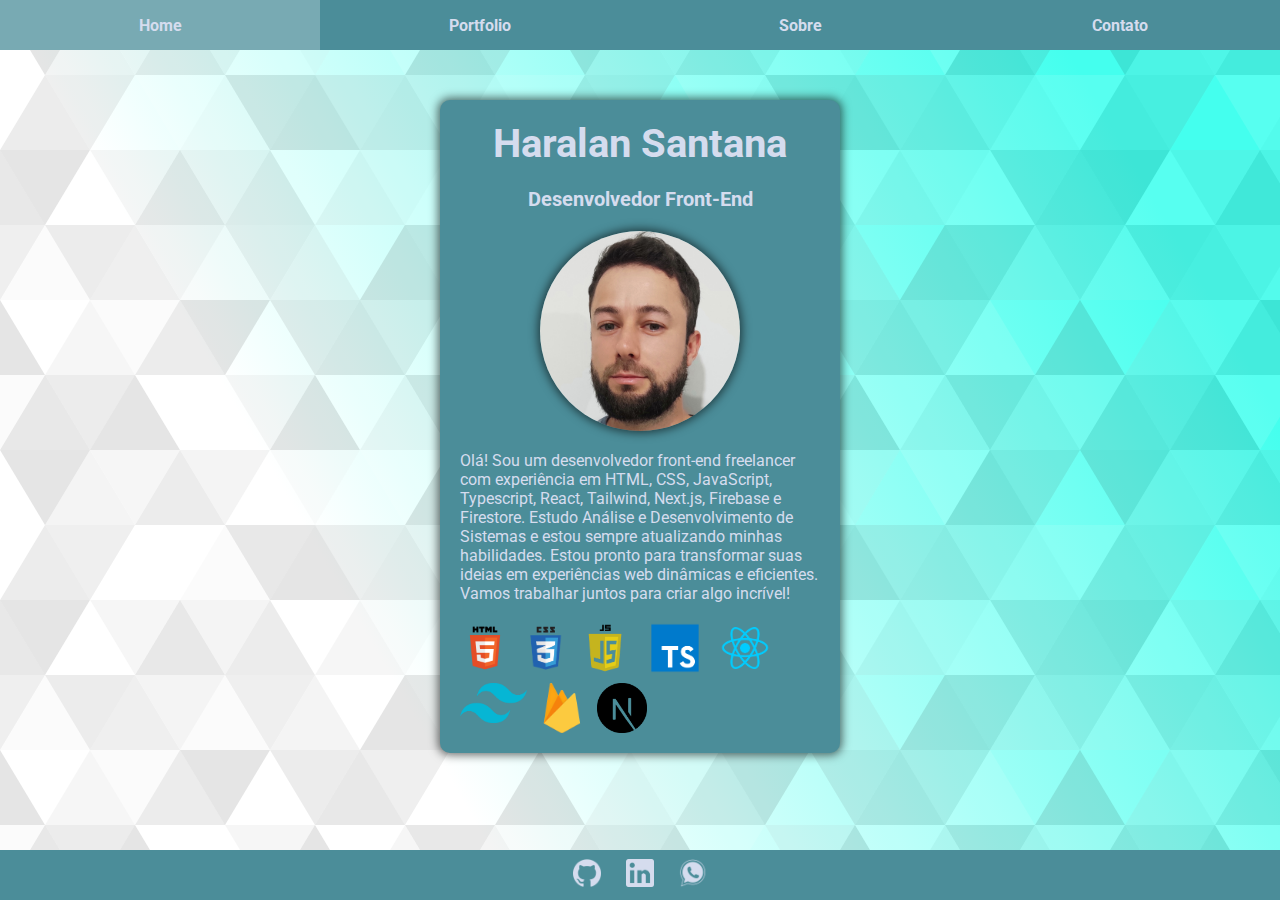
<file: index.html>
<!DOCTYPE html>
<html lang="en">
<head>
  <meta charset="UTF-8">
  <meta name="viewport" content="width=device-width, initial-scale=1.0">
  <link rel="stylesheet" href="/src/styles/styles.css">
  <title>Home</title>
  <link rel="preconnect" href="https://fonts.googleapis.com">
<link rel="preconnect" href="https://fonts.gstatic.com" crossorigin>
<link href="https://fonts.googleapis.com/css2?family=Roboto:ital,wght@0,100;0,300;0,400;0,500;0,700;0,900;1,100;1,300;1,400;1,500;1,700;1,900&display=swap" rel="stylesheet">
<link rel="icon" type="image/x-icon" href="src/images/favicon.ico">
</head>
<body>
  <!-- Nessa pagina fica o Home, e eu procurei utilizar elementos semanticos do html ao inves de divs e outros elementos genericos 
  No comeco do body coloquei um nav para ficar no topo com os links para as outras paginas do site-->
  <nav>
    <ul class="nav-ul-container">
      <a class="links-list" href="./index.html"><li class="nav-link">Home</li></a>
      <a class="links-list" href="./portfolio.html"><li class="nav-link">Portfolio</li></a>
      <a class="links-list" href="./sobre.html"><li class="nav-link">Sobre</li></a>
      <a class="links-list" href="./contato.html"><li class="nav-link">Contato</li></a>
      
    </ul>
  </nav>
  <main>
    <!-- Criei uma secao onde coloquei uma breve descricao sobre mim e as habilidades que tenho como desenvolvedor -->
    <section class="home-section-1">
      <h1 class="home-title">Haralan Santana</h1>
      <h2 class="home-subtitle">Desenvolvedor Front-End</h2>
      <img class="profile-image" src="./src/images/img02quad.jpg" alt="">
      <p class="home-section-description">Olá! Sou um desenvolvedor front-end freelancer com experiência em HTML, CSS, JavaScript, Typescript, React, Tailwind, Next.js, Firebase e Firestore. Estudo Análise e Desenvolvimento de Sistemas e estou sempre atualizando minhas habilidades. Estou pronto para transformar suas ideias em experiências web dinâmicas e eficientes. Vamos trabalhar juntos para criar algo incrível!</p>
      <div class="icons-container">
        <img class="home-section-icon" src="./src/images/html-icon.png" alt="html-icon">
        <img class="home-section-icon" src="./src/images/css-icon.png" alt="css-icon">
        <img class="home-section-icon" src="./src/images/js-icon.png" alt="js-icon">
        <img class="home-section-icon" src="./src/images/ts-icon.png" alt="typescript-icon">
        <img class="home-section-icon" src="./src/images/react-icon.png" alt="react-icon">
        <img class="home-section-icon tail" src="./src/images/tailwind-icon.png" alt="tailwind-icon">
        <img class="home-section-icon" src="./src/images/firebase-icon.png" alt="firebase-icon">
        <img class="home-section-icon" src="./src/images/nextjs-icon.png" alt="nextjs-icon">
      </div>
    </section>
    
  </main>
  <!-- Abaixo fiz um footer com links para as redes sociais, usei ul como container e encapsulei as logos em um a(link) com os respectivos links -->
  <footer>
    <ul class="footer-ul">
      <a href="https://github.com/HaralanS" target="_blank"><img style="height: 28px;" src="./src/images/github-icon-color-4.png" alt="github-icon"></a>
      <a href="https://www.linkedin.com/in/haralan-santana/" target="_blank"><img style="height: 28px;" src="./src/images/linkedin-icon-color-4.png" alt="linkedin-icon"></a>
      <a href="https://wa.me/5547999417662?text=Oi!%20Vim%20atraves%20do%20seu%20portfolio" target="_blank"><img style="height: 28px;" src="./src/images/whatsapp-icon-color-4.png" alt="whatsapp-icon"></a>
    </ul>
  </footer>
</body>
</html>
</file>
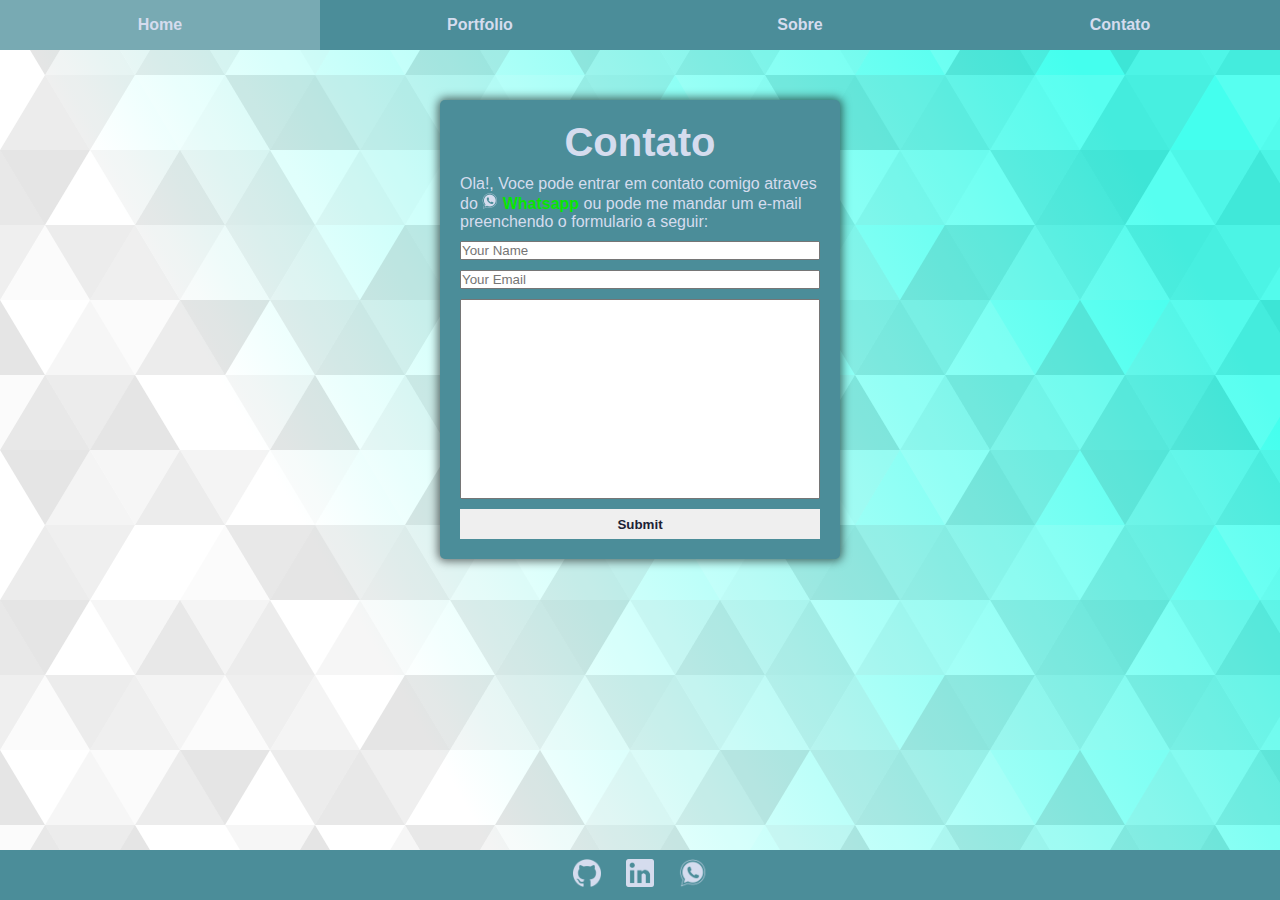
<file: contato.html>
<!DOCTYPE html>
<html lang="en">
<head>
  <meta charset="UTF-8">
  <meta name="viewport" content="width=device-width, initial-scale=1.0">
  <link rel="stylesheet" href="/src/styles/styles.css">
  <link rel="icon" type="image/x-icon" href="src/images/favicon.ico">
  <title>Contato</title>
</head>
<body>
  <!-- Nessa pagina fica o Contato, e eu procurei utilizar elementos semanticos do html ao inves de divs e outros elementos genericos 
  No comeco do body coloquei um nav para ficar no topo com os links para as outras paginas do site -->
  <nav>
    <ul class="nav-ul-container">
      <a class="links-list" href="./index.html"><li class="nav-link">Home</li></a>
      <a class="links-list" href="./portfolio.html"><li class="nav-link">Portfolio</li></a>
      <a class="links-list" href="./sobre.html"><li class="nav-link">Sobre</li></a>
      <a class="links-list" href="./contato.html"><li class="nav-link">Contato</li></a>
    </ul>
  </nav>
  <main>
    <!-- para o formulario usei o staticforms apenas para torna-lo funcional -->
    <form class="contact-form" action="https://api.staticforms.xyz/submit" method="post">
      <h1 style="text-align: center;" class="home-title">Contato</h1>
      <p class="home-section-description">Ola!, Voce pode entrar em contato comigo atraves do <a style="color:rgb(8, 230, 0); font-weight: bold;" href="https://wa.me/5547999417662?text=Oi!%20Vim%20atraves%20do%20seu%20portfolio" target=”_blank”><img style="height: 16px;" src="./src/images/whatsapp-icon-color-4.png" alt="whatsapp-icon"> Whatsapp</a> ou pode me mandar um e-mail preenchendo o formulario a seguir:</p>
      <input type="text" name="name" placeholder="Your Name">
      <input type="text" name="email" placeholder="Your Email" />
      <textarea name="message"></textarea>
      <input type="text" name="honeypot" style="display:none">
      <input type="hidden" name="accessKey" value="80fbcab9-d4c3-4a77-bd81-b0af11ceda88">
      <input type="hidden" name="subject" value="Contact us from - example.com" />
      <input type="hidden" name="replyTo" value="@">
      <input type="hidden" name="redirectTo" value="https://example.com/contact/success">
      <input class="form-button" type="submit" value="Submit" />
  </form>
  </main>
  <!-- Abaixo fiz um footer com links para as redes sociais, usei ul como container e encapsulei as logos em um a(link) com os respectivos links -->
  <footer>
    <ul class="footer-ul">
      <a href="https://github.com/HaralanS" target="_blank"><img style="height: 28px;" src="./src/images/github-icon-color-4.png" alt="github-icon"></a>
      <a href="https://www.linkedin.com/in/haralan-santana/" target="_blank"><img style="height: 28px;" src="./src/images/linkedin-icon-color-4.png" alt="linkedin-icon"></a>
      <a href="https://wa.me/5547999417662?text=Oi!%20Vim%20atraves%20do%20seu%20portfolio" target="_blank"><img style="height: 28px;" src="./src/images/whatsapp-icon-color-4.png" alt="whatsapp-icon"></a>
    </ul>
  </footer>
</body>
</html>
</file>
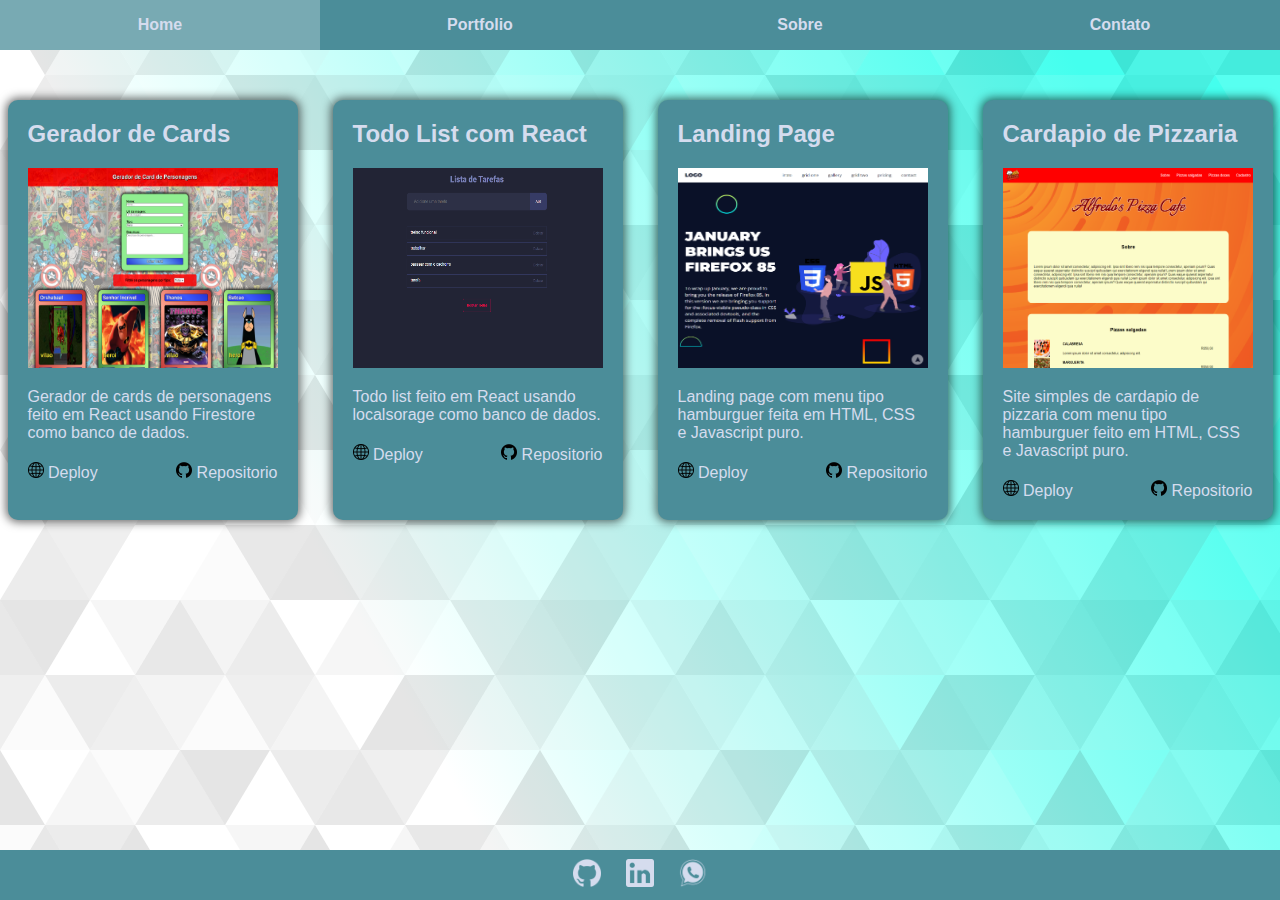
<file: portfolio.html>
<!DOCTYPE html>
<html lang="en">
<head>
  <meta charset="UTF-8">
  <meta name="viewport" content="width=device-width, initial-scale=1.0">
  <link rel="stylesheet" href="/src/styles/styles.css">
  <link rel="icon" type="image/x-icon" href="src/images/favicon.ico">
  <title>Portfolio</title>
</head>
<body>
  <!-- Nessa pagina fica o Portfolio, e eu procurei utilizar elementos semanticos do html ao inves de divs e outros elementos genericos 
  No comeco do body coloquei um nav para ficar no topo com os links para as outras paginas do site -->
  <nav>
    <ul class="nav-ul-container">
      <a class="links-list" href="./index.html"><li class="nav-link">Home</li></a>
      <a class="links-list" href="./portfolio.html"><li class="nav-link">Portfolio</li></a>
      <a class="links-list" href="./sobre.html"><li class="nav-link">Sobre</li></a>
      <a class="links-list" href="./contato.html"><li class="nav-link">Contato</li></a>
    </ul>
  </nav>
  <main>
    <section class="portfolio-section">
      <div class="card">
        <h2 class="card-title">Gerador de Cards</h2>
        <img class="card-image" src="./src/images/cards-firestore.png" alt="">
        <p class="card-description">Gerador de cards de personagens feito em React usando Firestore como banco de dados.</p>
        <div class="links-container">
          <a target=”_blank” class="card-link" href="https://card-generator-five.vercel.app/"><img class="link-icon" src="./src/images/world-wide-web-icon.png" alt="world-wide-web icon"> Deploy</a>
        <a target=”_blank” class="card-link" href="https://github.com/HaralanS/card-generator" ><img class="link-icon" src="./src/images/github-icon.png" alt="Github icon"> Repositorio</a>
        </div>
      </div>
      <div class="card">
        <h2 class="card-title">Todo List com React </h2>
        <img class="card-image" src="./src/images/todo-list-react.png" alt="">
        <p class="card-description">Todo list feito em React usando localsorage como banco de dados.</p>
        <div class="links-container">
          <a target=”_blank” class="card-link" href="https://haralans.github.io/todo_list_react_01/"><img class="link-icon" src="./src/images/world-wide-web-icon.png" alt="world-wide-web icon"> Deploy</a>
        <a target=”_blank” class="card-link" href="https://github.com/HaralanS/todo_list_react_01" ><img class="link-icon" src="./src/images/github-icon.png" alt="Github icon"> Repositorio</a>
        </div>
      </div>
      <div class="card">
        <h2 class="card-title">Landing Page</h2>
        <img class="card-image" src="./src/images/landing-page-01.png" alt="">
        <p class="card-description">Landing page com menu tipo hamburguer feita em HTML, CSS e Javascript puro.</p>
        <div class="links-container">
          <a target=”_blank” class="card-link" href="https://haralandingpage.netlify.app/"><img class="link-icon" src="./src/images/world-wide-web-icon.png" alt="world-wide-web icon"> Deploy</a>
        <a target=”_blank” class="card-link" href="https://github.com/HaralanS/Landing-page-01" ><img class="link-icon" src="./src/images/github-icon.png" alt="Github icon"> Repositorio</a>
        </div>
      </div>
      <div class="card">
        <h2 class="card-title">Cardapio de Pizzaria</h2>
        <img class="card-image" src="./src/images/cardapio-alfredo.png" alt="">
        <p class="card-description">Site simples de cardapio de pizzaria com menu tipo hamburguer feito em HTML, CSS e Javascript puro.</p>
        <div class="links-container">
          <a target=”_blank” class="card-link" href="https://alfredoscardapio.netlify.app/"><img class="link-icon" src="./src/images/world-wide-web-icon.png" alt="world-wide-web icon"> Deploy</a>
        <a target=”_blank” class="card-link" href="https://github.com/HaralanS/Cardapio" ><img class="link-icon" src="./src/images/github-icon.png" alt="Github icon"> Repositorio</a>
        </div>
      </div>
    </section>
  </main>
  <!-- Abaixo fiz um footer com links para as redes sociais, usei ul como container e encapsulei as logos em um a(link) com os respectivos links -->
  <footer>
    <ul class="footer-ul">
      <a href="https://github.com/HaralanS" target="_blank"><img style="height: 28px;" src="./src/images/github-icon-color-4.png" alt="github-icon"></a>
      <a href="https://www.linkedin.com/in/haralan-santana/" target="_blank"><img style="height: 28px;" src="./src/images/linkedin-icon-color-4.png" alt="linkedin-icon"></a>
      <a href="https://wa.me/5547999417662?text=Oi!%20Vim%20atraves%20do%20seu%20portfolio" target="_blank"><img style="height: 28px;" src="./src/images/whatsapp-icon-color-4.png" alt="whatsapp-icon"></a>
    </ul>
  </footer>
</body>
</html>
</file>
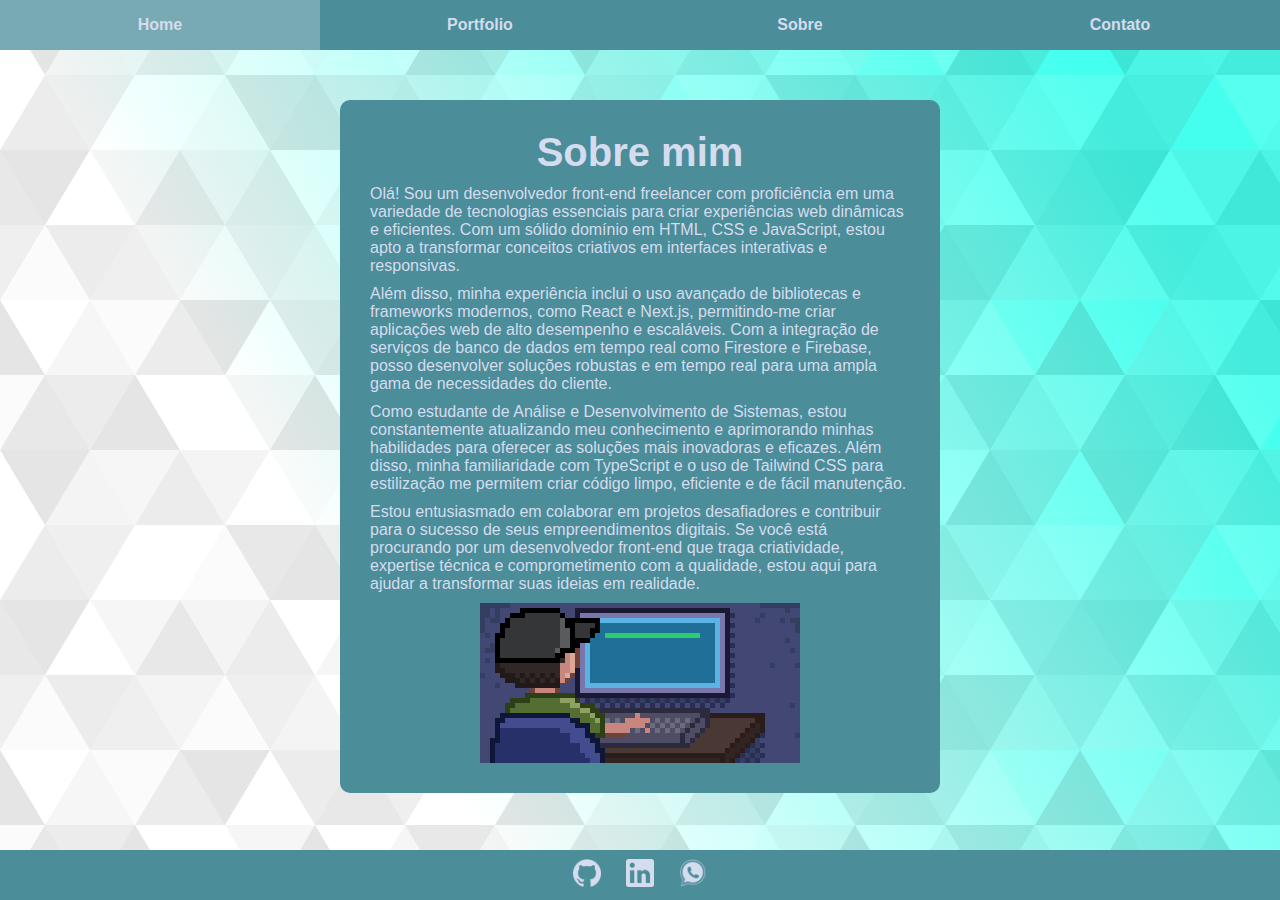
<file: sobre.html>
<!DOCTYPE html>
<html lang="en">
<head>
  <meta charset="UTF-8">
  <meta name="viewport" content="width=device-width, initial-scale=1.0">
  <link rel="stylesheet" href="/src/styles/styles.css">
  <link rel="icon" type="image/x-icon" href="src/images/favicon.ico">
  <title>Sobre</title>
</head>
<body>
  <!-- Nessa pagina fica o Sobre, e eu procurei utilizar elementos semanticos do html ao inves de divs e outros elementos genericos 
  No comeco do body coloquei um nav para ficar no topo com os links para as outras paginas do site -->
  <nav>
    <ul class="nav-ul-container">
      <a class="links-list" href="./index.html"><li class="nav-link">Home</li></a>
      <a class="links-list" href="./portfolio.html"><li class="nav-link">Portfolio</li></a>
      <a class="links-list" href="./sobre.html"><li class="nav-link">Sobre</li></a>
      <a class="links-list" href="./contato.html"><li class="nav-link">Contato</li></a>
    </ul>
  </nav>
  <main>
    <section class="section-sobre">
      <h1 class="home-title">Sobre mim</h1>
      <p class="home-section-description">Olá! Sou um desenvolvedor front-end freelancer com proficiência em uma variedade de tecnologias essenciais para criar experiências web dinâmicas e eficientes. Com um sólido domínio em HTML, CSS e JavaScript, estou apto a transformar conceitos criativos em interfaces interativas e responsivas.</p>
      <p class="home-section-description">Além disso, minha experiência inclui o uso avançado de bibliotecas e frameworks modernos, como React e Next.js, permitindo-me criar aplicações web de alto desempenho e escaláveis. Com a integração de serviços de banco de dados em tempo real como Firestore e Firebase, posso desenvolver soluções robustas e em tempo real para uma ampla gama de necessidades do cliente.</p>
      <p class="home-section-description">Como estudante de Análise e Desenvolvimento de Sistemas, estou constantemente atualizando meu conhecimento e aprimorando minhas habilidades para oferecer as soluções mais inovadoras e eficazes. Além disso, minha familiaridade com TypeScript e o uso de Tailwind CSS para estilização me permitem criar código limpo, eficiente e de fácil manutenção.</p>
      <p class="home-section-description">Estou entusiasmado em colaborar em projetos desafiadores e contribuir para o sucesso de seus empreendimentos digitais. Se você está procurando por um desenvolvedor front-end que traga criatividade, expertise técnica e comprometimento com a qualidade, estou aqui para ajudar a transformar suas ideias em realidade.</p>
      <img src="./src/images/dev-gif-01.gif" alt="desenvolvedor codando">
    </section>
  </main>
  <!-- Abaixo fiz um footer com links para as redes sociais, usei ul como container e encapsulei as logos em um a(link) com os respectivos links -->
  <footer>
    <ul class="footer-ul">
      <a href="https://github.com/HaralanS" target="_blank"><img style="height: 28px;" src="./src/images/github-icon-color-4.png" alt="github-icon"></a>
      <a href="https://www.linkedin.com/in/haralan-santana/" target="_blank"><img style="height: 28px;" src="./src/images/linkedin-icon-color-4.png" alt="linkedin-icon"></a>
      <a href="https://wa.me/5547999417662?text=Oi!%20Vim%20atraves%20do%20seu%20portfolio" target="_blank"><img style="height: 28px;" src="./src/images/whatsapp-icon-color-4.png" alt="whatsapp-icon"></a>
    </ul>
  </footer>
</body>
</html>
</file>
<file: src/styles/styles.css>
/* reset para padronizar algumas estilizacoes basicas */
* {
  margin: 0;
  padding: 0;
  text-decoration: none;
  box-sizing: border-box;
  font-family: "Roboto", sans-serif;
}

/* setei algumas variaveis para usar nas cores padroes */
:root {
  --cor1: #1C2135;
  --cor2: #4b8d99;
  --cor3: #8794c0;
  --cor4: #d5dcee;
}

body {
  min-height: 100vh;
  background: lightskyblue;
}

nav {
  background: var(--cor2);
  height: 50px;
  
}

.nav-ul-container {
  display: flex;
  justify-content: space-around;
  font-weight: bold;
  height: 100%;
}

.links-list {
  list-style: none;
  width: 100%;
  height: 100%;
  display: flex;
  justify-content: center;
  align-items: center;
}

.nav-link {
  color: var(--cor4);
}

.links-list:hover {
  background: rgba(255, 255, 255, 0.253);
}

/* usei um background svg para o fundo do site */
main {
  padding-top: 50px;
  padding-bottom: 50px;
  min-height: calc(100vh - 100px);
  background-color: #ffffff;
background-image: url("data:image/svg+xml,%3Csvg xmlns='http://www.w3.org/2000/svg' width='100%25'%3E%3Cdefs%3E%3ClinearGradient id='a' gradientUnits='userSpaceOnUse' x1='0' x2='0' y1='0' y2='100%25' gradientTransform='rotate(240)'%3E%3Cstop offset='0' stop-color='%23ffffff'/%3E%3Cstop offset='1' stop-color='%234FE'/%3E%3C/linearGradient%3E%3Cpattern patternUnits='userSpaceOnUse' id='b' width='540' height='450' x='0' y='0' viewBox='0 0 1080 900'%3E%3Cg fill-opacity='0.1'%3E%3Cpolygon fill='%23444' points='90 150 0 300 180 300'/%3E%3Cpolygon points='90 150 180 0 0 0'/%3E%3Cpolygon fill='%23AAA' points='270 150 360 0 180 0'/%3E%3Cpolygon fill='%23DDD' points='450 150 360 300 540 300'/%3E%3Cpolygon fill='%23999' points='450 150 540 0 360 0'/%3E%3Cpolygon points='630 150 540 300 720 300'/%3E%3Cpolygon fill='%23DDD' points='630 150 720 0 540 0'/%3E%3Cpolygon fill='%23444' points='810 150 720 300 900 300'/%3E%3Cpolygon fill='%23FFF' points='810 150 900 0 720 0'/%3E%3Cpolygon fill='%23DDD' points='990 150 900 300 1080 300'/%3E%3Cpolygon fill='%23444' points='990 150 1080 0 900 0'/%3E%3Cpolygon fill='%23DDD' points='90 450 0 600 180 600'/%3E%3Cpolygon points='90 450 180 300 0 300'/%3E%3Cpolygon fill='%23666' points='270 450 180 600 360 600'/%3E%3Cpolygon fill='%23AAA' points='270 450 360 300 180 300'/%3E%3Cpolygon fill='%23DDD' points='450 450 360 600 540 600'/%3E%3Cpolygon fill='%23999' points='450 450 540 300 360 300'/%3E%3Cpolygon fill='%23999' points='630 450 540 600 720 600'/%3E%3Cpolygon fill='%23FFF' points='630 450 720 300 540 300'/%3E%3Cpolygon points='810 450 720 600 900 600'/%3E%3Cpolygon fill='%23DDD' points='810 450 900 300 720 300'/%3E%3Cpolygon fill='%23AAA' points='990 450 900 600 1080 600'/%3E%3Cpolygon fill='%23444' points='990 450 1080 300 900 300'/%3E%3Cpolygon fill='%23222' points='90 750 0 900 180 900'/%3E%3Cpolygon points='270 750 180 900 360 900'/%3E%3Cpolygon fill='%23DDD' points='270 750 360 600 180 600'/%3E%3Cpolygon points='450 750 540 600 360 600'/%3E%3Cpolygon points='630 750 540 900 720 900'/%3E%3Cpolygon fill='%23444' points='630 750 720 600 540 600'/%3E%3Cpolygon fill='%23AAA' points='810 750 720 900 900 900'/%3E%3Cpolygon fill='%23666' points='810 750 900 600 720 600'/%3E%3Cpolygon fill='%23999' points='990 750 900 900 1080 900'/%3E%3Cpolygon fill='%23999' points='180 0 90 150 270 150'/%3E%3Cpolygon fill='%23444' points='360 0 270 150 450 150'/%3E%3Cpolygon fill='%23FFF' points='540 0 450 150 630 150'/%3E%3Cpolygon points='900 0 810 150 990 150'/%3E%3Cpolygon fill='%23222' points='0 300 -90 450 90 450'/%3E%3Cpolygon fill='%23FFF' points='0 300 90 150 -90 150'/%3E%3Cpolygon fill='%23FFF' points='180 300 90 450 270 450'/%3E%3Cpolygon fill='%23666' points='180 300 270 150 90 150'/%3E%3Cpolygon fill='%23222' points='360 300 270 450 450 450'/%3E%3Cpolygon fill='%23FFF' points='360 300 450 150 270 150'/%3E%3Cpolygon fill='%23444' points='540 300 450 450 630 450'/%3E%3Cpolygon fill='%23222' points='540 300 630 150 450 150'/%3E%3Cpolygon fill='%23AAA' points='720 300 630 450 810 450'/%3E%3Cpolygon fill='%23666' points='720 300 810 150 630 150'/%3E%3Cpolygon fill='%23FFF' points='900 300 810 450 990 450'/%3E%3Cpolygon fill='%23999' points='900 300 990 150 810 150'/%3E%3Cpolygon points='0 600 -90 750 90 750'/%3E%3Cpolygon fill='%23666' points='0 600 90 450 -90 450'/%3E%3Cpolygon fill='%23AAA' points='180 600 90 750 270 750'/%3E%3Cpolygon fill='%23444' points='180 600 270 450 90 450'/%3E%3Cpolygon fill='%23444' points='360 600 270 750 450 750'/%3E%3Cpolygon fill='%23999' points='360 600 450 450 270 450'/%3E%3Cpolygon fill='%23666' points='540 600 630 450 450 450'/%3E%3Cpolygon fill='%23222' points='720 600 630 750 810 750'/%3E%3Cpolygon fill='%23FFF' points='900 600 810 750 990 750'/%3E%3Cpolygon fill='%23222' points='900 600 990 450 810 450'/%3E%3Cpolygon fill='%23DDD' points='0 900 90 750 -90 750'/%3E%3Cpolygon fill='%23444' points='180 900 270 750 90 750'/%3E%3Cpolygon fill='%23FFF' points='360 900 450 750 270 750'/%3E%3Cpolygon fill='%23AAA' points='540 900 630 750 450 750'/%3E%3Cpolygon fill='%23FFF' points='720 900 810 750 630 750'/%3E%3Cpolygon fill='%23222' points='900 900 990 750 810 750'/%3E%3Cpolygon fill='%23222' points='1080 300 990 450 1170 450'/%3E%3Cpolygon fill='%23FFF' points='1080 300 1170 150 990 150'/%3E%3Cpolygon points='1080 600 990 750 1170 750'/%3E%3Cpolygon fill='%23666' points='1080 600 1170 450 990 450'/%3E%3Cpolygon fill='%23DDD' points='1080 900 1170 750 990 750'/%3E%3C/g%3E%3C/pattern%3E%3C/defs%3E%3Crect x='0' y='0' fill='url(%23a)' width='100%25' height='100%25'/%3E%3Crect x='0' y='0' fill='url(%23b)' width='100%25' height='100%25'/%3E%3C/svg%3E");
background-attachment: fixed;
}

footer {
  background: var(--cor2);
  height: 50px;
  display: flex;
  flex-direction: column;
  justify-content: center;
}

.footer-ul {
  display: flex;
  justify-content: center;
  gap: 25px;
}

/* .footer-ul img {
  
} */

.contact-form {
  display: flex;
  flex-direction: column;
  width: 400px;
  margin: auto;
  padding: 20px;
  gap: 10px;
  background: var(--cor2);
  border-radius: 5px;
  box-shadow: 0px 0px 10px 2px rgba(0, 0, 0, 0.589);
}

textarea {
  height: 200px;
  
  resize: none;
}

.form-button {
  height: 30px;
  cursor: pointer;
  font-weight: bold;
  color: var(--cor1);
  border: none;
}

.profile-image {
  height: 200px;
  width: 200px;
  border-radius: 50%;
  box-shadow: 0px 0px 10px 2px rgba(0, 0, 0, 0.589);
}

.home-section-1 {
  background: var(--cor2);
  width: 400px;
  margin: auto;
  padding: 20px;
  display: flex;
  flex-direction: column;
  gap: 20px;
  justify-content: center;
  align-items: center;
  border-radius: 10px;
  box-shadow: 0px 0px 10px 2px rgba(0, 0, 0, 0.589);
}

.home-title {
  font-size: 40px;
  color: var(--cor4);
  text-align: center;
}

.home-subtitle {
  font-size: 20px;
  color: var(--cor4);
  text-align: center;
}

.card {
  background: var(--cor2);
  width: 290px;
  padding: 20px;
  display: flex;
  flex-direction: column;
  gap: 20px;
  border-radius: 10px;
  color: var(--cor4);
  box-shadow: 0px 0px 10px 2px rgba(0, 0, 0, 0.589);
}
.card-image {
  height: 200px;
  width: 250px;
}

.links-container {
  display: flex;
  justify-content: space-between;
}

.portfolio-section {
  display: flex;
  justify-content: space-around;
  gap: 20px;
  flex-wrap: wrap;
  
}

.link-icon {
  height: 16px;
}

.card-link {
  color: var(--cor4);
}

.home-section-icon {
  height: 50px;
}

.tail {
  height: 40px;
}

.icons-container {
  display: flex;
  flex-wrap: wrap;
  gap: 10px;
}

.home-section-description {
  color: var(--cor4);
}

.section-sobre {
  background: var(--cor2);
  max-width: 600px;
  padding: 30px;
  margin: auto;
  border-radius: 10px;
  display: flex;
  flex-direction: column;
  gap: 10px;
  align-items: center;
}

.whatsapp-section {
  display: flex;
  flex-direction: column;
  width: 400px;
  margin: auto;
  padding: 20px;
  margin-bottom: 50px;
  gap: 10px;
  background: var(--cor2);
  border-radius: 5px;
  box-shadow: 0px 0px 10px 2px rgba(0, 0, 0, 0.589);
}

.whats-title {
  color: var(--cor4);
  font-size: medium;
}


/* media querie para adaptar alguns elementos quando a pagina ficar menor que 420px */
@media (max-width: 420px) {
  .home-section-1 {
    width: 330px;
  }

  .contact-form {
    width: 330px;
  }
}
</file>
